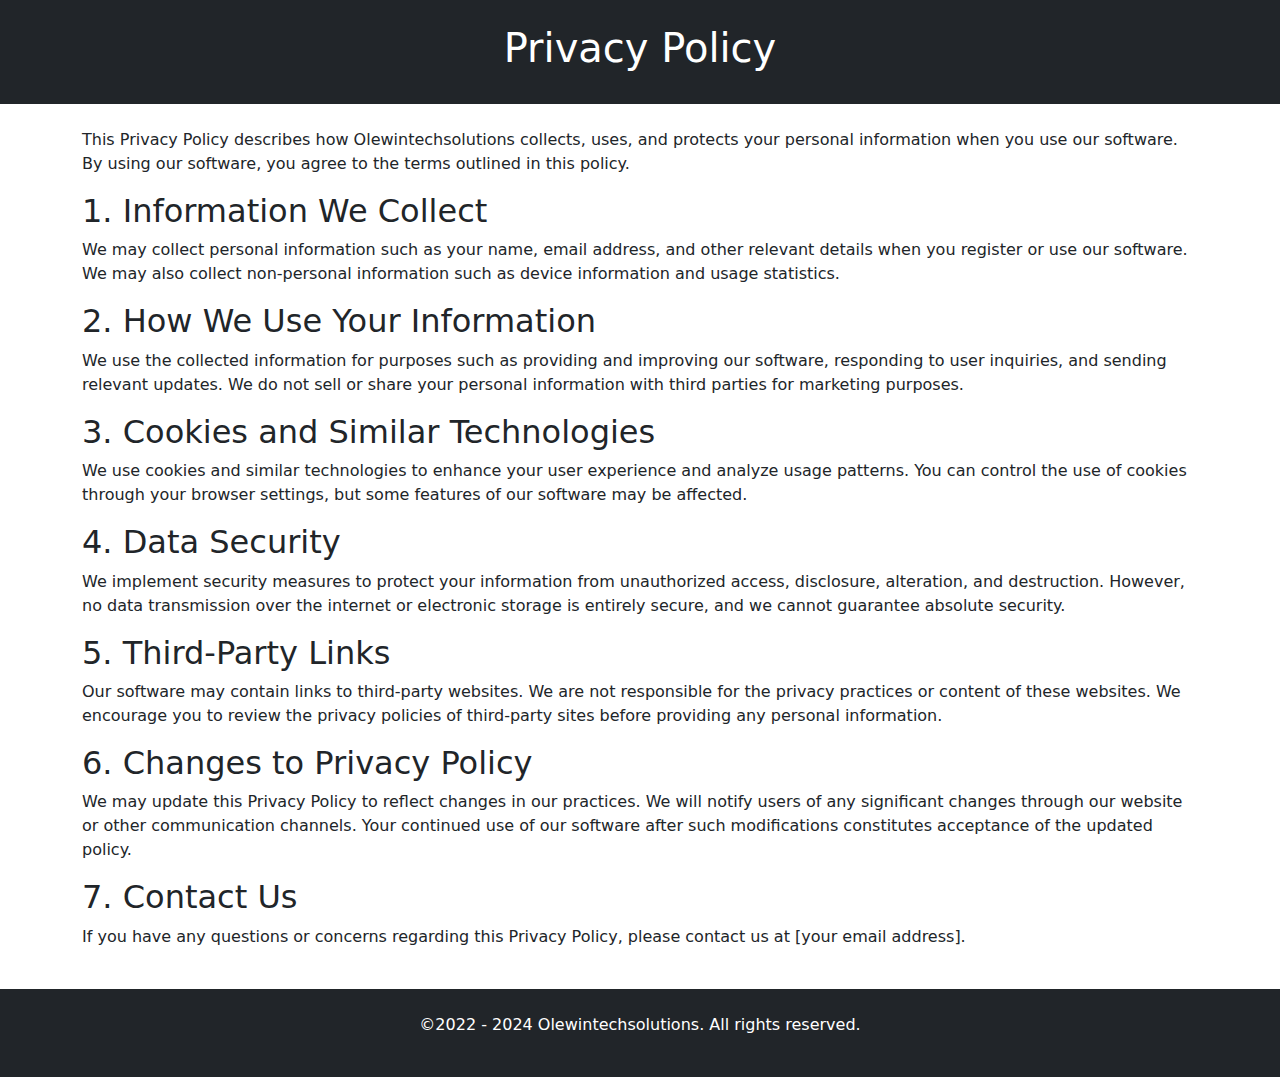
<file: policy.html>
<!DOCTYPE html>
<html lang="en">
  <head>
    <meta charset="UTF-8" />
    <meta name="viewport" content="width=device-width, initial-scale=1" />
    <link
      rel="stylesheet"
      href="https://cdn.jsdelivr.net/npm/bootstrap@5.0.0/dist/css/bootstrap.min.css"
    />
    <title>Privacy Policy</title>
    <style>
      body {
        padding-top: 50px;
      }

      @media (min-width: 992px) {
        body {
          padding-top: 0;
        }
      }
    </style>
  </head>
  <body>
    <header class="bg-dark text-white p-4 text-center">
      <h1>Privacy Policy</h1>
    </header>

    <div class="container mt-4">
      <div class="row">
        <div class="col">

          <p>
            This Privacy Policy describes how Olewintechsolutions collects,
            uses, and protects your personal information when you use our
            software. By using our software, you agree to the terms outlined in
            this policy.
          </p>
          
          <h2>1. Information We Collect</h2>
          <p>
            We may collect personal information such as your name, email
            address, and other relevant details when you register or use our
            software. We may also collect non-personal information such as
            device information and usage statistics.
          </p>

          <h2>2. How We Use Your Information</h2>
          <p>
            We use the collected information for purposes such as providing and
            improving our software, responding to user inquiries, and sending
            relevant updates. We do not sell or share your personal information
            with third parties for marketing purposes.
          </p>

          <h2>3. Cookies and Similar Technologies</h2>
          <p>
            We use cookies and similar technologies to enhance your user
            experience and analyze usage patterns. You can control the use of
            cookies through your browser settings, but some features of our
            software may be affected.
          </p>

          <h2>4. Data Security</h2>
          <p>
            We implement security measures to protect your information from
            unauthorized access, disclosure, alteration, and destruction.
            However, no data transmission over the internet or electronic
            storage is entirely secure, and we cannot guarantee absolute
            security.
          </p>

          <h2>5. Third-Party Links</h2>
          <p>
            Our software may contain links to third-party websites. We are not
            responsible for the privacy practices or content of these websites.
            We encourage you to review the privacy policies of third-party sites
            before providing any personal information.
          </p>

          <h2>6. Changes to Privacy Policy</h2>
          <p>
            We may update this Privacy Policy to reflect changes in our
            practices. We will notify users of any significant changes through
            our website or other communication channels. Your continued use of
            our software after such modifications constitutes acceptance of the
            updated policy.
          </p>

          <h2>7. Contact Us</h2>
          <p>
            If you have any questions or concerns regarding this Privacy Policy,
            please contact us at [your email address].
          </p>
        </div>
      </div>
    </div>

    <footer class="bg-dark text-white p-4 mt-4 text-center">
      <p>&copy;2022 - 2024 Olewintechsolutions. All rights reserved.</p>
    </footer>

    <script src="https://cdn.jsdelivr.net/npm/bootstrap@5.0.0/dist/js/bootstrap.bundle.min.js"></script>
  </body>
</html>
</file>
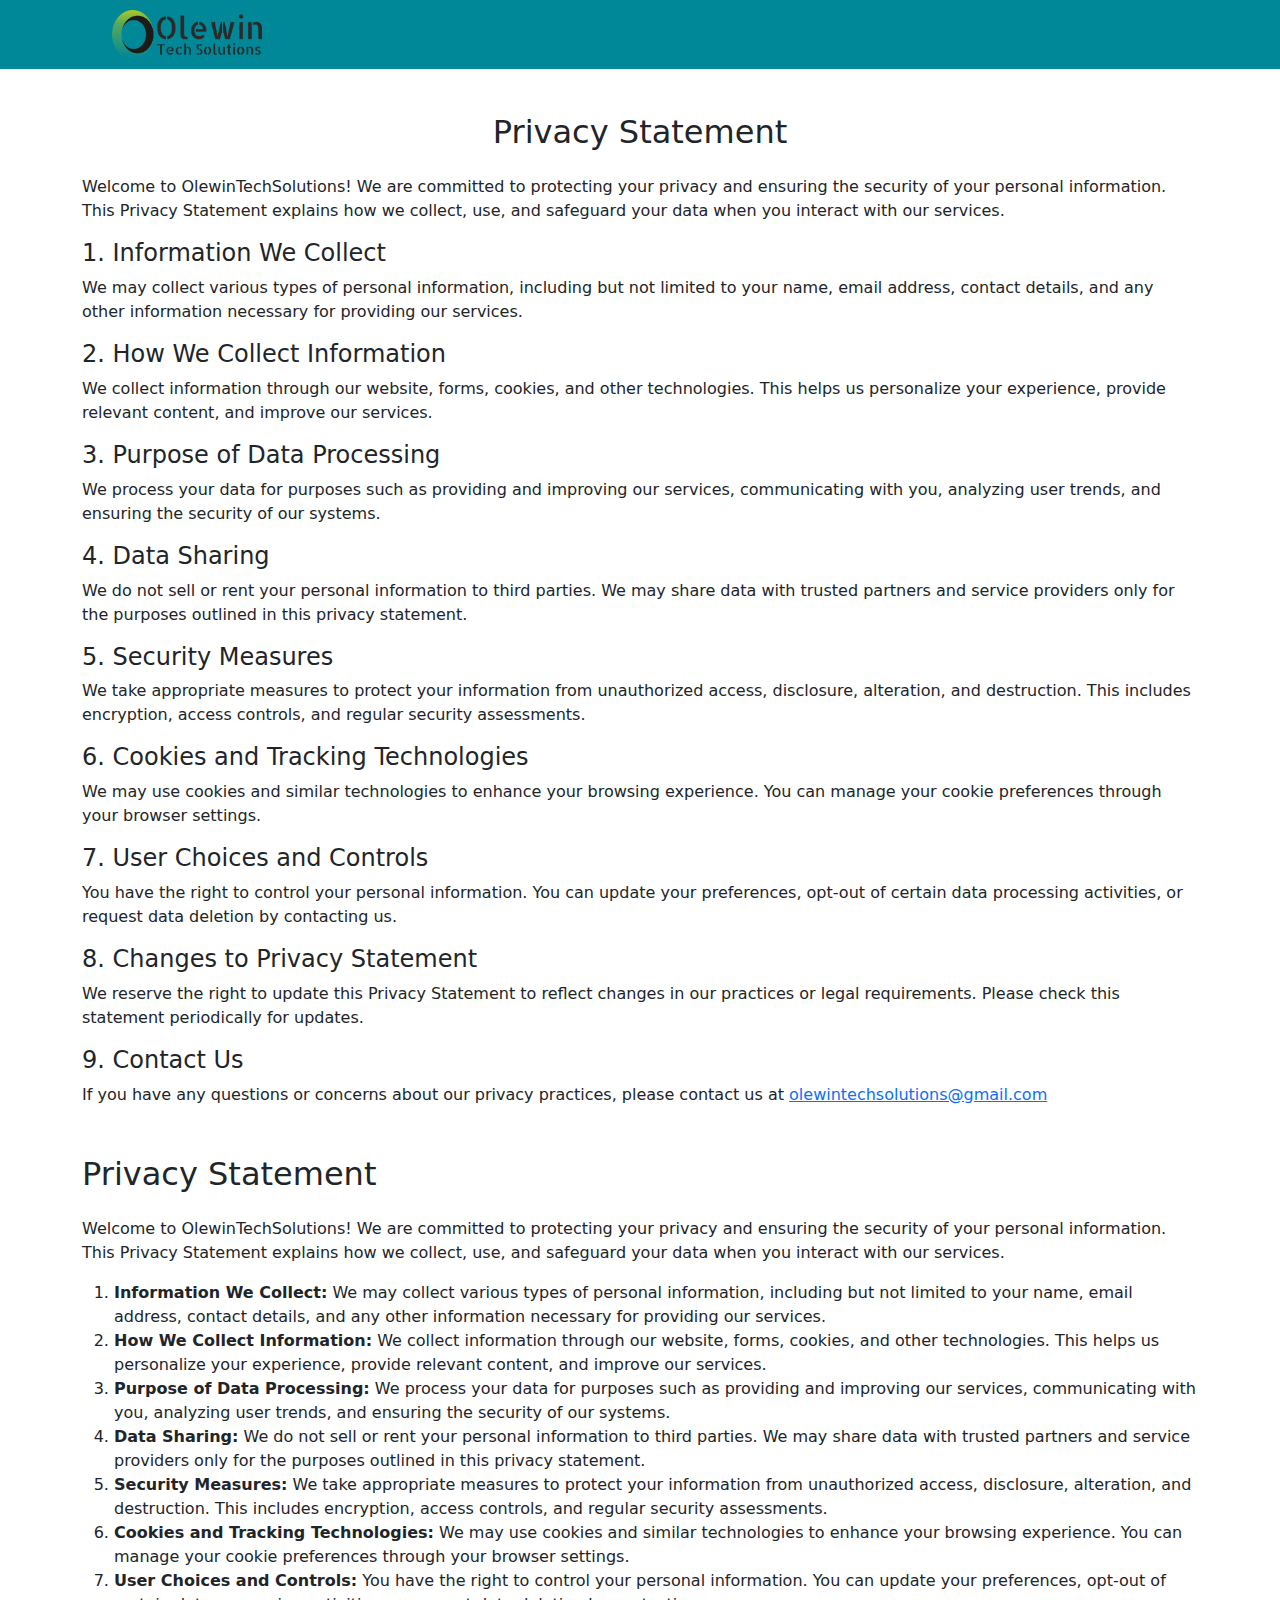
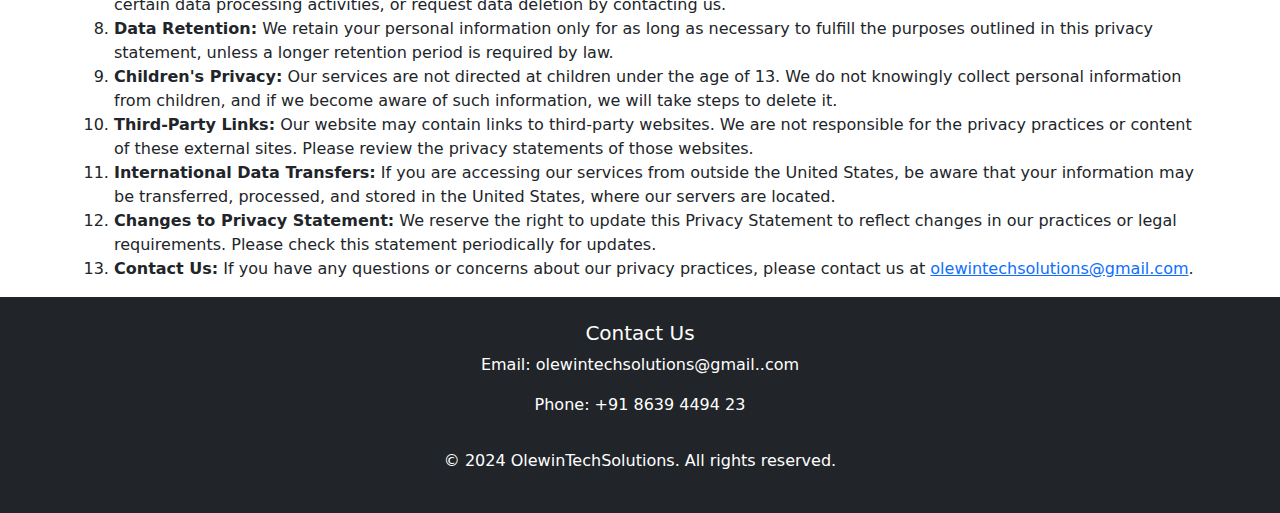
<file: privacy.html>
<!DOCTYPE html>
<html lang="en">
  <head>
    <meta charset="UTF-8" />
    <meta name="viewport" content="width=device-width, initial-scale=1" />
    <title>OlewinTechSolutions Privacy Statement</title>
    <!-- Bootstrap CSS -->
    <link
      href="https://cdn.jsdelivr.net/npm/bootstrap@5.3.0/dist/css/bootstrap.min.css"
      rel="stylesheet"
    />
    <link rel="stylesheet" href="./style.css" />
  </head>
  <body>
    <!-- Navigation Bar -->
    <nav class="navbar navbar-expand-lg fixed-top">
      <div class="container">
        <a class="navbar-brand" href="./index.html"
          ><img
            src="./images/mahesh logo.png"
            alt="OlewinTechSolutions"
            class="img-fluid"
            width="150px"
            height="75px"
        /></a>
      </div>
    </nav>
    <br />
    <br />
    <hr />

    <div class="container mt-5">
      <h2 class="mb-4 text-center">Privacy Statement</h2>

      <p>
        Welcome to OlewinTechSolutions! We are committed to protecting your
        privacy and ensuring the security of your personal information. This
        Privacy Statement explains how we collect, use, and safeguard your data
        when you interact with our services.
      </p>

      <h4>1. Information We Collect</h4>
      <p>
        We may collect various types of personal information, including but not
        limited to your name, email address, contact details, and any other
        information necessary for providing our services.
      </p>

      <h4>2. How We Collect Information</h4>
      <p>
        We collect information through our website, forms, cookies, and other
        technologies. This helps us personalize your experience, provide
        relevant content, and improve our services.
      </p>

      <h4>3. Purpose of Data Processing</h4>
      <p>
        We process your data for purposes such as providing and improving our
        services, communicating with you, analyzing user trends, and ensuring
        the security of our systems.
      </p>

      <h4>4. Data Sharing</h4>
      <p>
        We do not sell or rent your personal information to third parties. We
        may share data with trusted partners and service providers only for the
        purposes outlined in this privacy statement.
      </p>

      <h4>5. Security Measures</h4>
      <p>
        We take appropriate measures to protect your information from
        unauthorized access, disclosure, alteration, and destruction. This
        includes encryption, access controls, and regular security assessments.
      </p>

      <h4>6. Cookies and Tracking Technologies</h4>
      <p>
        We may use cookies and similar technologies to enhance your browsing
        experience. You can manage your cookie preferences through your browser
        settings.
      </p>

      <h4>7. User Choices and Controls</h4>
      <p>
        You have the right to control your personal information. You can update
        your preferences, opt-out of certain data processing activities, or
        request data deletion by contacting us.
      </p>

      <h4>8. Changes to Privacy Statement</h4>
      <p>
        We reserve the right to update this Privacy Statement to reflect changes
        in our practices or legal requirements. Please check this statement
        periodically for updates.
      </p>

      <h4>9. Contact Us</h4>
      <p>
        If you have any questions or concerns about our privacy practices,
        please contact us at
        <a href="https://mail.google.com/mail/u/0/#inbox?compose=new"
          >olewintechsolutions@gmail.com</a
        >
      </p>
    </div>

    <div class="container mt-5">
      <h2 class="mb-4">Privacy Statement</h2>

      <p>
        Welcome to OlewinTechSolutions! We are committed to protecting your
        privacy and ensuring the security of your personal information. This
        Privacy Statement explains how we collect, use, and safeguard your data
        when you interact with our services.
      </p>

      <ol>
        <li>
          <strong>Information We Collect:</strong> We may collect various types
          of personal information, including but not limited to your name, email
          address, contact details, and any other information necessary for
          providing our services.
        </li>

        <li>
          <strong>How We Collect Information:</strong> We collect information
          through our website, forms, cookies, and other technologies. This
          helps us personalize your experience, provide relevant content, and
          improve our services.
        </li>

        <li>
          <strong>Purpose of Data Processing:</strong> We process your data for
          purposes such as providing and improving our services, communicating
          with you, analyzing user trends, and ensuring the security of our
          systems.
        </li>

        <li>
          <strong>Data Sharing:</strong> We do not sell or rent your personal
          information to third parties. We may share data with trusted partners
          and service providers only for the purposes outlined in this privacy
          statement.
        </li>

        <li>
          <strong>Security Measures:</strong> We take appropriate measures to
          protect your information from unauthorized access, disclosure,
          alteration, and destruction. This includes encryption, access
          controls, and regular security assessments.
        </li>

        <li>
          <strong>Cookies and Tracking Technologies:</strong> We may use cookies
          and similar technologies to enhance your browsing experience. You can
          manage your cookie preferences through your browser settings.
        </li>

        <li>
          <strong>User Choices and Controls:</strong> You have the right to
          control your personal information. You can update your preferences,
          opt-out of certain data processing activities, or request data
          deletion by contacting us.
        </li>

        <li>
          <strong>Data Retention:</strong> We retain your personal information
          only for as long as necessary to fulfill the purposes outlined in this
          privacy statement, unless a longer retention period is required by
          law.
        </li>

        <li>
          <strong>Children's Privacy:</strong> Our services are not directed at
          children under the age of 13. We do not knowingly collect personal
          information from children, and if we become aware of such information,
          we will take steps to delete it.
        </li>

        <li>
          <strong>Third-Party Links:</strong> Our website may contain links to
          third-party websites. We are not responsible for the privacy practices
          or content of these external sites. Please review the privacy
          statements of those websites.
        </li>

        <li>
          <strong>International Data Transfers:</strong> If you are accessing
          our services from outside the United States, be aware that your
          information may be transferred, processed, and stored in the United
          States, where our servers are located.
        </li>

        <li>
          <strong>Changes to Privacy Statement:</strong> We reserve the right to
          update this Privacy Statement to reflect changes in our practices or
          legal requirements. Please check this statement periodically for
          updates.
        </li>

        <li>
          <strong>Contact Us:</strong> If you have any questions or concerns
          about our privacy practices, please contact us at
          <a href="https://mail.google.com/mail/u/0/#inbox?compose=new"
            >olewintechsolutions@gmail.com</a
          >.
        </li>
      </ol>
    </div>

    <!-- Footer Section -->
    <footer class="bg-dark text-white py-4">
      <div class="container text-center">
        <div class="row">
          <div class="col-lg-12">
            <h5>Contact Us</h5>
            <p>Email: olewintechsolutions@gmail..com</p>
            <p>Phone: +91 8639 4494 23</p>
          </div>
        </div>
        <div class="row mt-3">
          <div class="col-12">
            <p>&copy; 2024 OlewinTechSolutions. All rights reserved.</p>
          </div>
        </div>
      </div>
    </footer>

    <!-- Bootstrap JS and Popper.js (required for Bootstrap) -->
    <script src="https://cdn.jsdelivr.net/npm/bootstrap@5.3.0/dist/js/bootstrap.bundle.min.js"></script>
  </body>
</html>
</file>
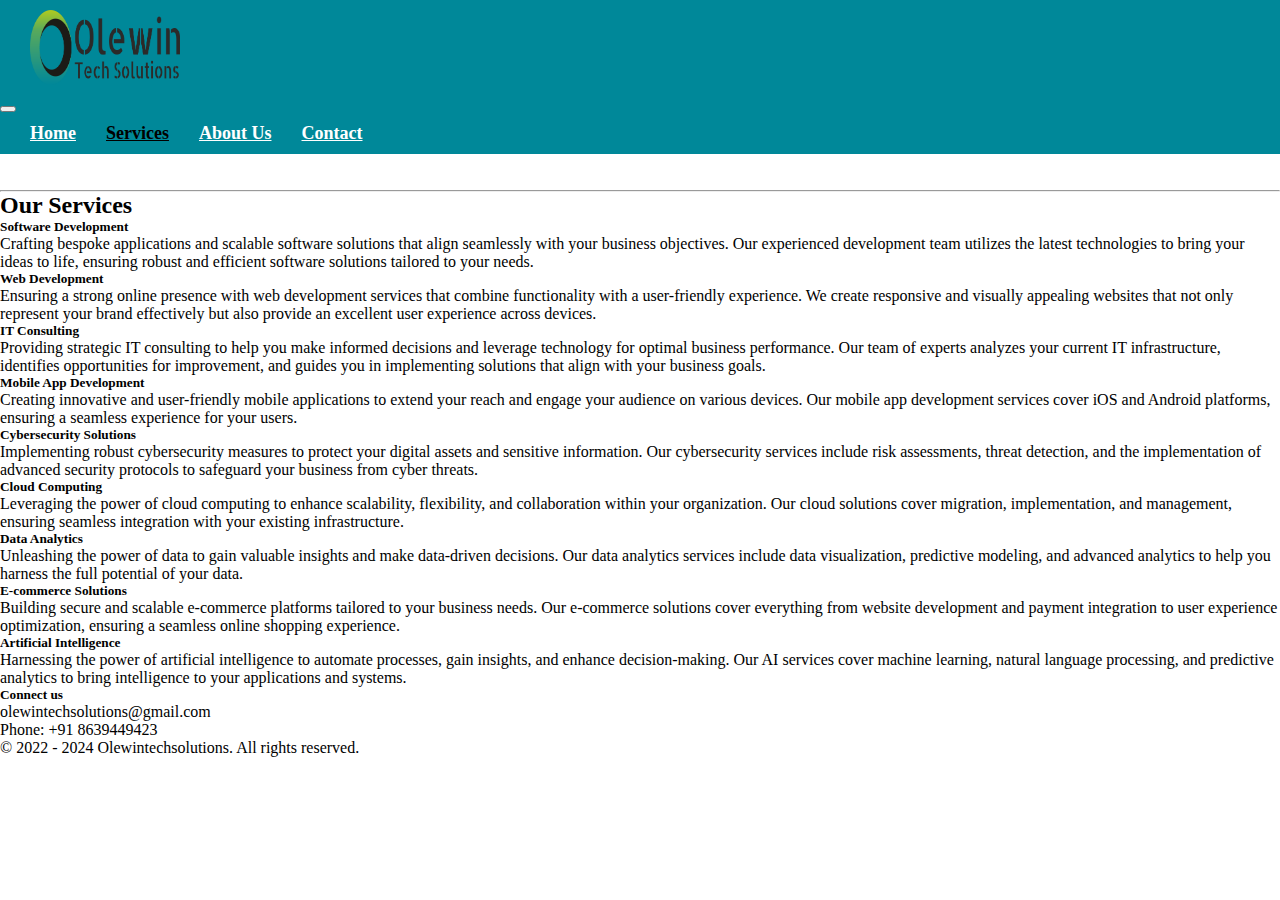
<file: services.html>
<!DOCTYPE html>
<html lang="en">
  <head>
    <title>OlewinTechSolutions</title>
    <meta charset="UTF-8" />
    <meta name="viewport" content="width=device-width, initial-scale=1" />
    <link
      href="https://cdn.jsdelivr.net/npm/bootstrap@5.3.2/dist/css/bootstrap.min.css"
      rel="stylesheet"
      integrity="sha384-T3c6CoIi6uLrA9TneNEoa7RxnatzjcDSCmG1MXxSR1GAsXEV/Dwwykc2MPK8M2HN"
      crossorigin="anonymous"
    />
    <link rel="stylesheet" href="./style.css" />
  </head>
  <body>
    <!-- Navigation Bar -->
    <nav class="navbar navbar-expand-lg fixed-top">
      <div class="container">
        <a class="navbar-brand" href="./index.html"
          ><img
            src="./images/mahesh logo.png"
            alt="OlewinTechSolutions"
            class="img-fluid"
            width="150px"
            height="75px"
        /></a>
        <button
          class="navbar-toggler"
          type="button"
          data-bs-toggle="collapse"
          data-bs-target="#navbarNav"
          aria-controls="navbarNav"
          aria-expanded="false"
          aria-label="Toggle navigation"
        >
          <span class="navbar-toggler-icon"></span>
        </button>
        <div class="collapse navbar-collapse" id="navbarNav">
          <ul class="navbar-nav ms-auto">
            <li class="nav-item">
              <a class="nav-link" href="./index.html">Home</a>
            </li>
            <li class="nav-item">
              <a class="nav-link active" href="./services.html">Services</a>
            </li>
            <li class="nav-item">
              <a class="nav-link" href="./about.html">About Us</a>
            </li>
            <li class="nav-item">
              <a class="nav-link" href="./contact.html">Contact</a>
            </li>
          </ul>
        </div>
      </div>
    </nav>
    <br />
    <br />
    <hr />

    <!-- Services Section -->
    <section id="services" class="py-5">
      <div class="container">
        <div class="row">
          <div class="col-lg-12 text-center">
            <h2 class="fw-bold mb-4">Our Services</h2>
          </div>
        </div>
        <div class="row">
          <div class="col-lg-4">
            <div class="card mb-4">
              <div class="card-body">
                <h5 class="card-title">Software Development</h5>
                <p class="card-text">
                  Crafting bespoke applications and scalable software solutions
                  that align seamlessly with your business objectives. Our
                  experienced development team utilizes the latest technologies
                  to bring your ideas to life, ensuring robust and efficient
                  software solutions tailored to your needs.
                </p>
              </div>
            </div>
          </div>
          <div class="col-lg-4">
            <div class="card mb-4">
              <div class="card-body">
                <h5 class="card-title">Web Development</h5>
                <p class="card-text">
                  Ensuring a strong online presence with web development
                  services that combine functionality with a user-friendly
                  experience. We create responsive and visually appealing
                  websites that not only represent your brand effectively but
                  also provide an excellent user experience across devices.
                </p>
              </div>
            </div>
          </div>
          <div class="col-lg-4">
            <div class="card mb-4">
              <div class="card-body">
                <h5 class="card-title">IT Consulting</h5>
                <p class="card-text">
                  Providing strategic IT consulting to help you make informed
                  decisions and leverage technology for optimal business
                  performance. Our team of experts analyzes your current IT
                  infrastructure, identifies opportunities for improvement, and
                  guides you in implementing solutions that align with your
                  business goals.
                </p>
              </div>
            </div>
          </div>
          <div class="col-lg-4">
            <div class="card mb-4">
              <div class="card-body">
                <h5 class="card-title">Mobile App Development</h5>
                <p class="card-text">
                  Creating innovative and user-friendly mobile applications to
                  extend your reach and engage your audience on various devices.
                  Our mobile app development services cover iOS and Android
                  platforms, ensuring a seamless experience for your users.
                </p>
              </div>
            </div>
          </div>
          <div class="col-lg-4">
            <div class="card mb-4">
              <div class="card-body">
                <h5 class="card-title">Cybersecurity Solutions</h5>
                <p class="card-text">
                  Implementing robust cybersecurity measures to protect your
                  digital assets and sensitive information. Our cybersecurity
                  services include risk assessments, threat detection, and the
                  implementation of advanced security protocols to safeguard
                  your business from cyber threats.
                </p>
              </div>
            </div>
          </div>
          <div class="col-lg-4">
            <div class="card mb-4">
              <div class="card-body">
                <h5 class="card-title">Cloud Computing</h5>
                <p class="card-text">
                  Leveraging the power of cloud computing to enhance
                  scalability, flexibility, and collaboration within your
                  organization. Our cloud solutions cover migration,
                  implementation, and management, ensuring seamless integration
                  with your existing infrastructure.
                </p>
              </div>
            </div>
          </div>
          <div class="col-lg-4">
            <div class="card mb-4">
              <div class="card-body">
                <h5 class="card-title">Data Analytics</h5>
                <p class="card-text">
                  Unleashing the power of data to gain valuable insights and
                  make data-driven decisions. Our data analytics services
                  include data visualization, predictive modeling, and advanced
                  analytics to help you harness the full potential of your data.
                </p>
              </div>
            </div>
          </div>
          <div class="col-lg-4">
            <div class="card mb-4">
              <div class="card-body">
                <h5 class="card-title">E-commerce Solutions</h5>
                <p class="card-text">
                  Building secure and scalable e-commerce platforms tailored to
                  your business needs. Our e-commerce solutions cover everything
                  from website development and payment integration to user
                  experience optimization, ensuring a seamless online shopping
                  experience.
                </p>
              </div>
            </div>
          </div>
          <div class="col-lg-4">
            <div class="card mb-4">
              <div class="card-body">
                <h5 class="card-title">Artificial Intelligence</h5>
                <p class="card-text">
                  Harnessing the power of artificial intelligence to automate
                  processes, gain insights, and enhance decision-making. Our AI
                  services cover machine learning, natural language processing,
                  and predictive analytics to bring intelligence to your
                  applications and systems.
                </p>
              </div>
            </div>
          </div>
        </div>
      </div>
    </section>
    <!-- Footer Section -->
    <footer class="bg-dark text-white py-4 mx-auto">
      <div class="container mx-auto">
        <div class="row">
          <div class="col-lg-6 mx-auto text-center">
            <h5>Connect us</h5>
            <p>olewintechsolutions@gmail.com</p>
            <p>Phone: +91 8639449423</p>
          </div>
        </div>
        <div class="row mt-3">
          <div class="col-12">
            <p class="text-center">
              &copy; 2022 - 2024 Olewintechsolutions. All rights reserved.
            </p>
          </div>
        </div>
      </div>
    </footer>

    <!-- Bootstrap JS and Popper.js -->
    <script
      src="https://cdn.jsdelivr.net/npm/bootstrap@5.2.3/dist/js/bootstrap.bundle.min.js"
      integrity="sha384-kenU1KFdBIe4zVF0s0G1M5b4hcpxyD9F7jL+jjXkk+Q2h455rYXK/7HAuoJl+0I4"
      crossorigin="anonymous"
    ></script>
  </body>
</html>
</file>
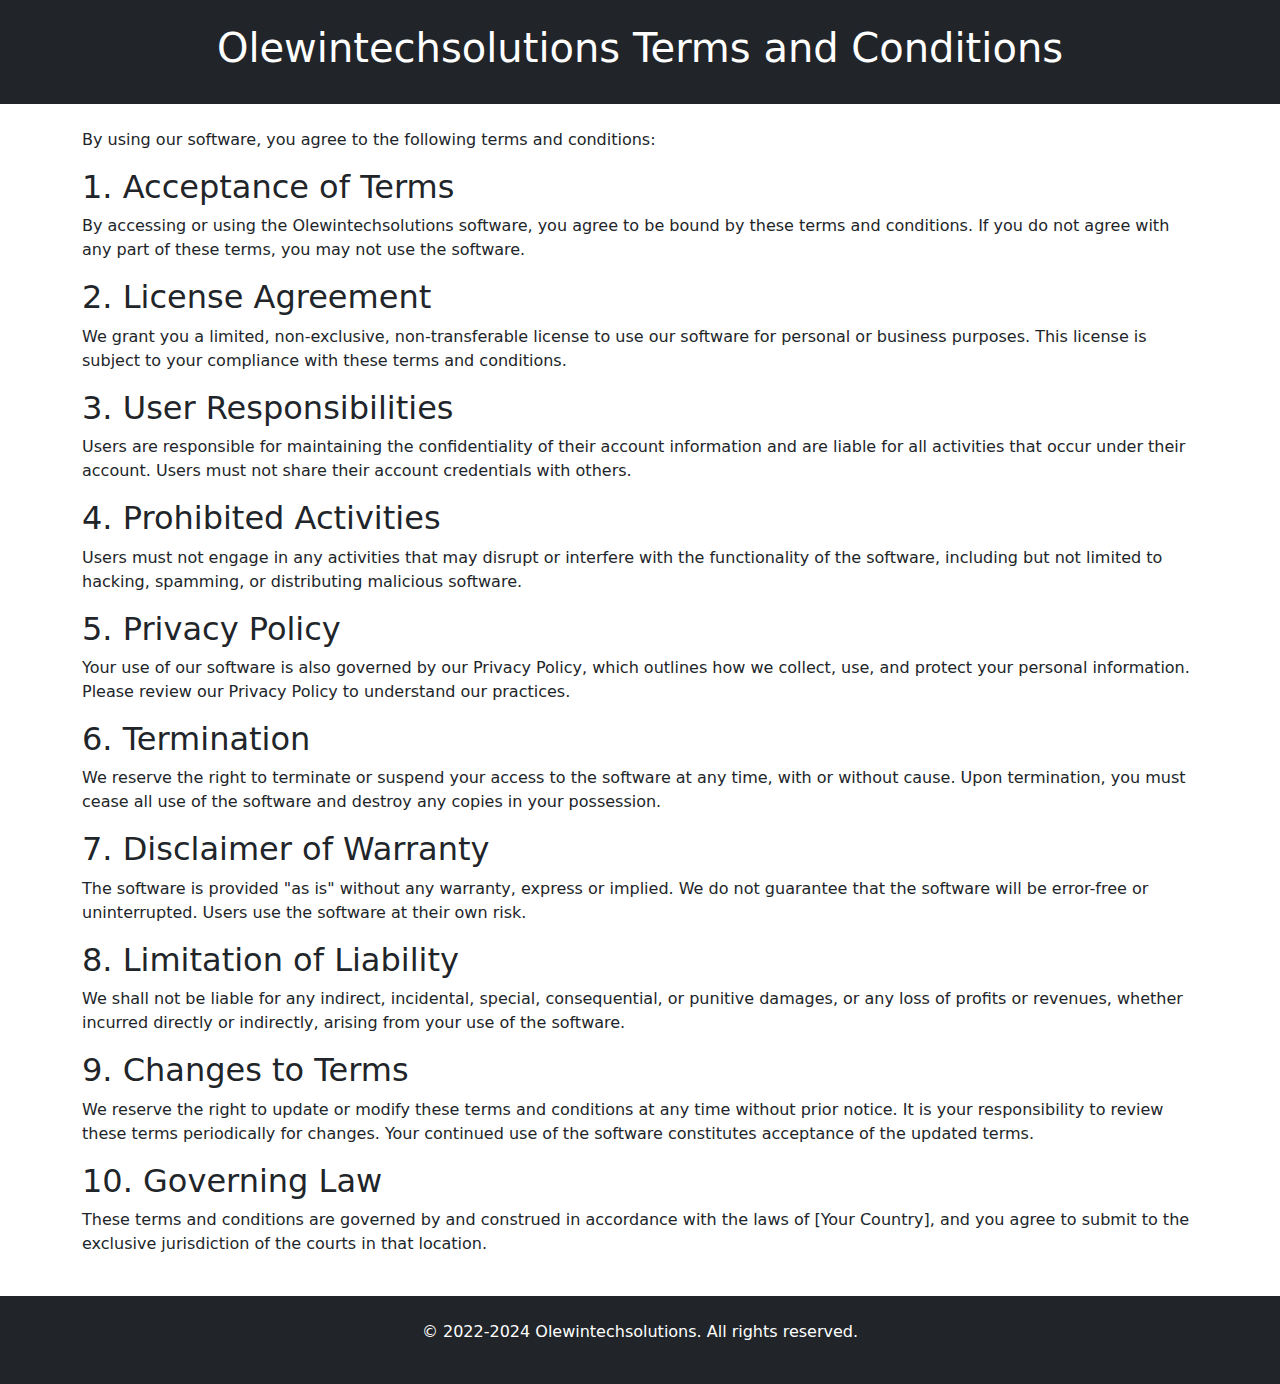
<file: termspage.html>
<!DOCTYPE html>
<html lang="en">
  <head>
    <meta charset="UTF-8" />
    <meta name="viewport" content="width=device-width, initial-scale=1" />
    <link
      rel="stylesheet"
      href="https://cdn.jsdelivr.net/npm/bootstrap@5.0.0/dist/css/bootstrap.min.css"
    />
    <title>Olewintechsolutions Terms and Conditions</title>
    <style>
      body {
        padding-top: 56px;
      }

      @media (min-width: 992px) {
        body {
          padding-top: 0;
        }
      }
    </style>
  </head>
  <body>
    <header class="bg-dark text-white p-4 text-center">
      <h1>Olewintechsolutions Terms and Conditions</h1>
    </header>

    <div class="container mt-4">
      <div class="row">
        <div class="col">
          <p>
            By using our software, you agree to the following terms and
            conditions:
          </p>

          <h2>1. Acceptance of Terms</h2>
          <p>
            By accessing or using the Olewintechsolutions software, you agree to
            be bound by these terms and conditions. If you do not agree with any
            part of these terms, you may not use the software.
          </p>

          <h2>2. License Agreement</h2>
          <p>
            We grant you a limited, non-exclusive, non-transferable license to
            use our software for personal or business purposes. This license is
            subject to your compliance with these terms and conditions.
          </p>

          <h2>3. User Responsibilities</h2>
          <p>
            Users are responsible for maintaining the confidentiality of their
            account information and are liable for all activities that occur
            under their account. Users must not share their account credentials
            with others.
          </p>

          <h2>4. Prohibited Activities</h2>
          <p>
            Users must not engage in any activities that may disrupt or
            interfere with the functionality of the software, including but not
            limited to hacking, spamming, or distributing malicious software.
          </p>

          <h2>5. Privacy Policy</h2>
          <p>
            Your use of our software is also governed by our Privacy Policy,
            which outlines how we collect, use, and protect your personal
            information. Please review our Privacy Policy to understand our
            practices.
          </p>

          <h2>6. Termination</h2>
          <p>
            We reserve the right to terminate or suspend your access to the
            software at any time, with or without cause. Upon termination, you
            must cease all use of the software and destroy any copies in your
            possession.
          </p>

          <h2>7. Disclaimer of Warranty</h2>
          <p>
            The software is provided "as is" without any warranty, express or
            implied. We do not guarantee that the software will be error-free or
            uninterrupted. Users use the software at their own risk.
          </p>

          <h2>8. Limitation of Liability</h2>
          <p>
            We shall not be liable for any indirect, incidental, special,
            consequential, or punitive damages, or any loss of profits or
            revenues, whether incurred directly or indirectly, arising from your
            use of the software.
          </p>

          <h2>9. Changes to Terms</h2>
          <p>
            We reserve the right to update or modify these terms and conditions
            at any time without prior notice. It is your responsibility to
            review these terms periodically for changes. Your continued use of
            the software constitutes acceptance of the updated terms.
          </p>

          <h2>10. Governing Law</h2>
          <p>
            These terms and conditions are governed by and construed in
            accordance with the laws of [Your Country], and you agree to submit
            to the exclusive jurisdiction of the courts in that location.
          </p>
        </div>
      </div>
    </div>

    <footer class="bg-dark text-white p-4 mt-4 text-center">
      <p>&copy; 2022-2024 Olewintechsolutions. All rights reserved.</p>
    </footer>

    <script src="https://cdn.jsdelivr.net/npm/bootstrap@5.0.0/dist/js/bootstrap.bundle.min.js"></script>
  </body>
</html>
</file>
<file: style.css>
/***********=========  Olewin techsolutions ============************/

/* poppins fonts */
@import url('https://fonts.googleapis.com/css2?family=Poppins:wght@100;200;300;400;500;600;700;800;900&display=swap');


*{
    margin: 0px;
}

/*Desktop Navigation */

.navbar {
  padding: 0;
  background-color: #008899;
}

.navbar ul {
  margin: 0;
  padding: 0;
  display: flex;
  list-style: none;
  align-items: center;
  flex-wrap: wrap;
}

.navbar li {
  position: relative;
}

.navbar a,
.navbar a:focus {
  display: flex;
  align-items: center;
  justify-content: space-between;
  padding: 10px 0 10px 30px;
  font-size: 18px;
  font-weight: 600;
  color: #ffffff;
  white-space: nowrap;
  transition: 0.3s;
}

.navbar a i,
.navbar a:focus i {
  font-size: 12px;
  line-height: 0;
  margin-left: 5px;
}

.navbar a:hover,
.navbar .active,
.navbar .active:focus,
.navbar li:hover > a {
  color: rgb(0, 0, 0);
}

.navbar .getstarted,
.navbar .getstarted:focus {
  padding: 8px 20px;
  margin-left: 30px;
  border-radius: 50px;
  color: #ffffff;
  font-size: 14px;
  border: 2px solid #000;
  font-weight: 600;
}

.navbar .dropdown ul {
  display: block;
  position: absolute;
  left: 15px;
  top: calc(100% + 30px);
  margin: 0;
  padding: 10px 0;
  z-index: 99;
  opacity: 0;
  visibility: hidden;
  background: #ffffff;
  box-shadow: 0px 0px 30px rgba(127, 137, 161, 0.25);
  transition: 0.3s;
  border-radius: 4px;
}

.navbar .dropdown ul li {
  min-width: 200px;
}

.navbar .dropdown ul a {
  padding: 10px 20px;
  font-size: 14px;
  text-transform: none;
  font-weight: 500;
  color: #0c3c53;
}

.navbar .dropdown ul a i {
  font-size: 12px;
}

.navbar .dropdown ul a:hover,
.navbar .dropdown ul .active:hover,
.navbar .dropdown ul li:hover > a {
  color: #008899;
}

.navbar .dropdown:hover > ul {
  opacity: 1;
  top: 100%;
  visibility: visible;
}

.navbar .dropdown .dropdown ul {
  top: 0;
  left: calc(100% - 30px);
  visibility: hidden;
}

.navbar .dropdown .dropdown:hover > ul {
  opacity: 1;
  top: 0;
  left: 100%;
  visibility: visible;
}

@media (max-width: 1366px) {
  .navbar .dropdown .dropdown ul {
    left: -90%;
  }

  .navbar .dropdown .dropdown:hover > ul {
    left: -100%;
  }
}

@media (max-width: 991px) {
  .navbar-collapse {
    display: flex;
    flex-direction: column;
  }

  .navbar-nav {
    flex-direction: column;
    width: 100%;
  }

  .navbar-nav li {
    width: 100%;
    text-align: left;
  }

  .navbar-nav .dropdown ul {
    position: static;
    visibility: visible;
    opacity: 1;
    box-shadow: none;
  }

  .navbar-nav .dropdown:hover > ul {
    display: block;
  }
}

@media (max-width: 767px) {
  .navbar a,
  .navbar a:focus {
    padding: 10px;
    font-size: 16px;
  }

  .navbar .getstarted,
  .navbar .getstarted:focus {
    padding: 8px 15px;
    margin-left: 0;
  }

  .navbar-nav {
    gap: 0;
  }

  .navbar-nav .dropdown ul {
    padding: 0;
  }

  .navbar-nav .dropdown ul a {
    padding: 10px;
  }
}

.navbar-toggler.collapsed .close-icon {
  display: none;
}

.navbar-toggler:not(.collapsed) .navbar-toggler-icon {
  display: inline;
}

.main-container{
  background: linear-gradient(to right , (#008899), rgba(151, 224, 27, 0.855));
}

.slider_section {
  -webkit-box-flex: 1;
      -ms-flex: 1;
          flex: 1;
  display: -webkit-box;
  display: -ms-flexbox;
  display: flex;
  -webkit-box-align: center;
      -ms-flex-align: center;
          align-items: center;
  position: relative;
  padding: 45px 0 145px 0;
}

.slider_section .row {
  -webkit-box-align: center;
      -ms-flex-align: center;
          align-items: center;
}

.slider_section #customCarousel1 {
  width: 100%;
  position: unset;
}

.slider_section .detail-box {
  color: #00204a;
}

.slider_section .detail-box h2 {
  font-size: 2rem;
  font-family: "Poppins", sans-serif;
  font-weight: bold;
  margin-bottom: 15px;
  color: #00205a;
 
}

.slider_section .detail-box p {
  color: #ffff;
  font-size: 18px;
  font-weight: bolder;

}

.slider_section .detail-box .btn-box a {
  margin: 5px;
  text-align: center;
  width: 200px;
}

.slider_section .detail-box .btn-box .btn1 {
  display: inline-block;
  padding: 10px 15px;
  background: linear-gradient(to right,rgba(151, 224, 27, 0.855), rgba(0, 0, 0, 0.5 ));
  color: #ffffff;
  border-radius: 25px;
  -webkit-transition: all 0.3s;
  transition: all 0.3s;
  border: none;
  font-size: 18px;
  font-weight: 600;
  margin-top: 30px;
  margin-bottom: 30px;
}

.slider_section .detail-box .btn-box .btn1:hover {
  background-color: #0000 ;
  color:#ffff;
  font-size: 18px;
  font-weight: 600;
}

.slider_section .detail-box .btn-box .btn2 {
  display: inline-block;
  padding: 10px 15px;
  background-color: #000000;
  color: #ffffff;
  border-radius: 0;
  -webkit-transition: all 0.3s;
  transition: all 0.3s;
  border: none;
}

.slider_section .detail-box .btn-box .btn2:hover {
  background-color: black;
}

.slider_section .img-box {
  margin: 45px 0;
}

.slider_section .img-box img {
  width: 100%;
  margin: auto;
  align-items: center;
  justify-content: center;
  -webkit-animation: upDown 5s infinite;
          animation: upDown 5s infinite;
          -webkit-box-shadow: 0 28px 16px -26px rgba(0, 0, 0);
          -moz-box-shadow: 0 28px 16px -26px rgba(0, 0, 0);
          box-shadow: 0 28px 16px -26px rgba(0, 0, 0);
}


@-webkit-keyframes upDown {
  0% {
    -webkit-transform: translateY(-45px);
            transform: translateY(-45px);
  }
  50% {
    -webkit-transform: translateY(45px);
            transform: translateY(45px);
  }
  100% {
    -webkit-transform: translateY(-45px);
            transform: translateY(-45px);
  }
}

@keyframes upDown {
  0% {
    -webkit-transform: translateY(-45px);
            transform: translateY(-45px);
  }
  50% {
    -webkit-transform: translateY(45px);
            transform: translateY(45px);
  }
  100% {
    -webkit-transform: translateY(-45px);
            transform: translateY(-45px);
  }
}
</file>
